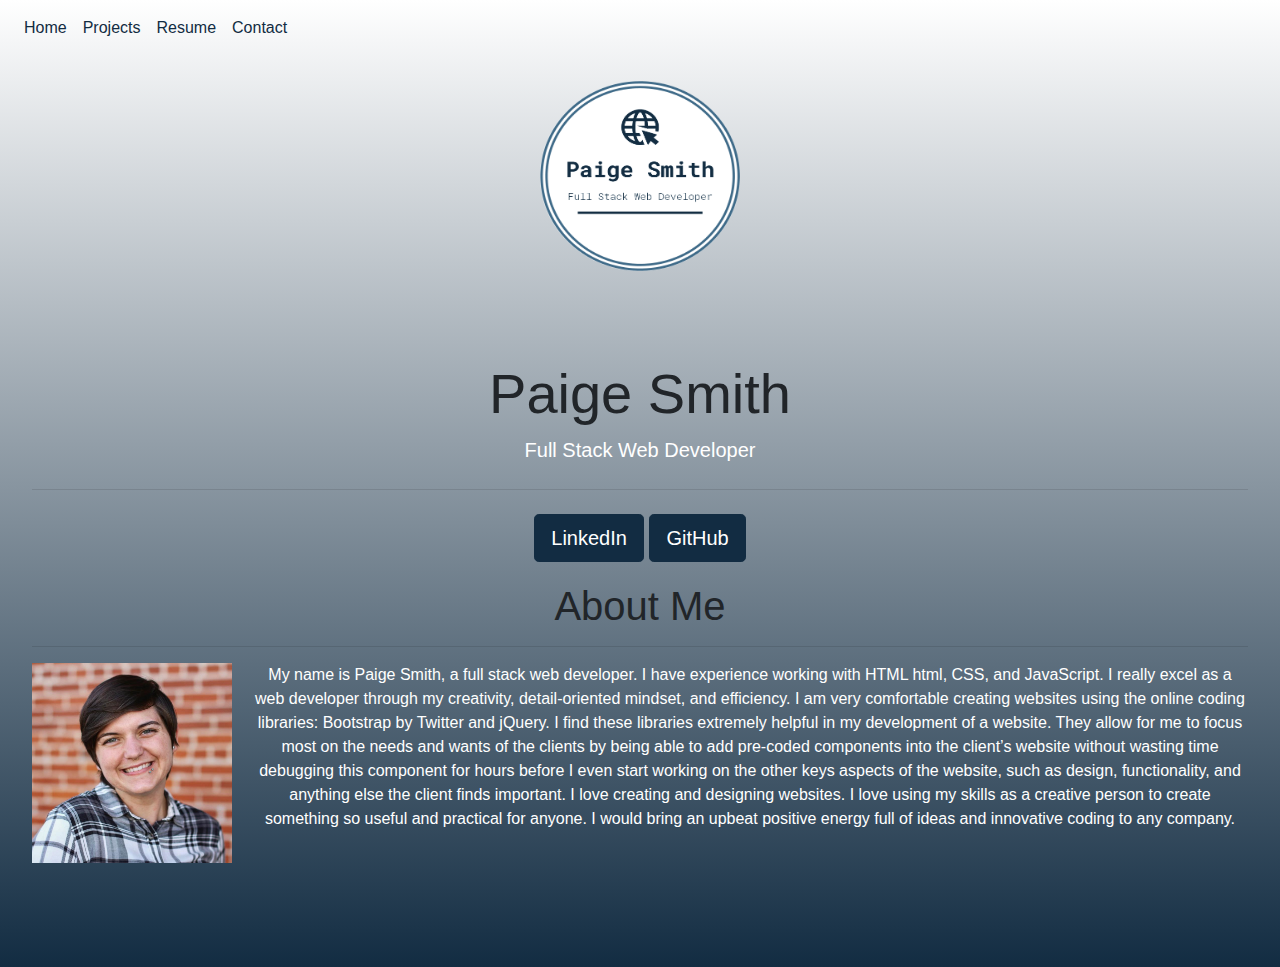
<file: index.html>
<!doctype html>
<html lang="en">

<head>
    <!-- Required meta tags -->
    <meta charset="utf-8">
    <meta name="viewport" content="width=device-width, initial-scale=1, shrink-to-fit=no">

    <!-- Bootstrap CSS -->
    <link rel="stylesheet" href="https://stackpath.bootstrapcdn.com/bootstrap/4.3.1/css/bootstrap.min.css"
        integrity="sha384-ggOyR0iXCbMQv3Xipma34MD+dH/1fQ784/j6cY/iJTQUOhcWr7x9JvoRxT2MZw1T" crossorigin="anonymous">
    <link rel="stylesheet" type="text/css" href="assets/style.css">

    <title>Paige's Portfolio</title>
</head>

<body>

    <!-- Add in a way so that when you click the "resume" button on the nav bar, then a modal pops up when my resume -->

    <!-- Add a way to have the nav bar centered, plus transparent & having equal space between each option-->

    <nav class="navbar navbar-expand-lg navbar-light bg-light">
        <button class="navbar-toggler" type="button" data-toggle="collapse" data-target="#navbarNavAltMarkup"
            aria-controls="navbarNavAltMarkup" aria-expanded="false" aria-label="Toggle navigation">
            <span class="navbar-toggler-icon"></span>
        </button>
        <div class="collapse navbar-collapse" id="navbarNavAltMarkup">
            <div class="navbar-nav">
                <a class="nav-item nav-link active" href="index.html">Home <span class="sr-only">(current)</span></a>
                <a class="nav-item nav-link" href="projects.html">Projects</a>
                <a class="nav-item nav-link" href="assets/Paige Resume Updated 3-12-18.pdf">Resume</a>
                <a class="nav-item nav-link" href="contact.html">Contact</a>
            </div>
        </div>
    </nav>

    <img src="assets/images/logo.png" alt="Paige Smith" class="logo">

    <div class="jumbotron">
        <h1 class="display-4">Paige Smith</h1>
        <p class="lead">Full Stack Web Developer</p>
        <hr class="my-4">
        <p class="lead">
            <a class="btn btn-primary btn-lg" href="https://www.linkedin.com/in/paige-smith-web-developer/"
                role="button">LinkedIn</a>
            <a class="btn btn-primary btn-lg" href="https://github.com/paigesmith3794" role="button">GitHub</a>
        </p>

        <article class="block">
            <h1 class="block-header">About Me</h1>
            <hr />
            <img src="assets/images/profilepic.jpg" alt="profile picture" id="about-image" />
            <p>My name is Paige Smith, a full stack web developer. I have experience working with HTML html,
                CSS, and JavaScript. I
                really excel as a web developer through my creativity, detail-oriented mindset, and
                efficiency.
                I am very comfortable
                creating websites using the online coding libraries: Bootstrap by Twitter and jQuery. I find
                these libraries extremely
                helpful in my development of a website. They allow for me to focus most on the needs and
                wants
                of the clients by being
                able to add pre-coded components into the client’s website without wasting time debugging
                this
                component for hours
                before I even start working on the other keys aspects of the website, such as design,
                functionality, and anything else
                the client finds important. I love creating and designing websites. I love using my skills
                as a
                creative person to
                create something so useful and practical for anyone. I would bring an upbeat positive energy
                full of ideas and
                innovative coding to any company.</p>
            <br />
        </article>
    </div>
    </section>
    </main>
    </div>




    <!-- Optional JavaScript -->
    <!-- jQuery first, then Popper.js, then Bootstrap JS -->
    <script src="https://code.jquery.com/jquery-3.3.1.slim.min.js"
        integrity="sha384-q8i/X+965DzO0rT7abK41JStQIAqVgRVzpbzo5smXKp4YfRvH+8abtTE1Pi6jizo"
        crossorigin="anonymous"></script>
    <script src="https://cdnjs.cloudflare.com/ajax/libs/popper.js/1.14.7/umd/popper.min.js"
        integrity="sha384-UO2eT0CpHqdSJQ6hJty5KVphtPhzWj9WO1clHTMGa3JDZwrnQq4sF86dIHNDz0W1"
        crossorigin="anonymous"></script>
    <script src="https://stackpath.bootstrapcdn.com/bootstrap/4.3.1/js/bootstrap.min.js"
        integrity="sha384-JjSmVgyd0p3pXB1rRibZUAYoIIy6OrQ6VrjIEaFf/nJGzIxFDsf4x0xIM+B07jRM"
        crossorigin="anonymous"></script>
</body>

</html>
</file>
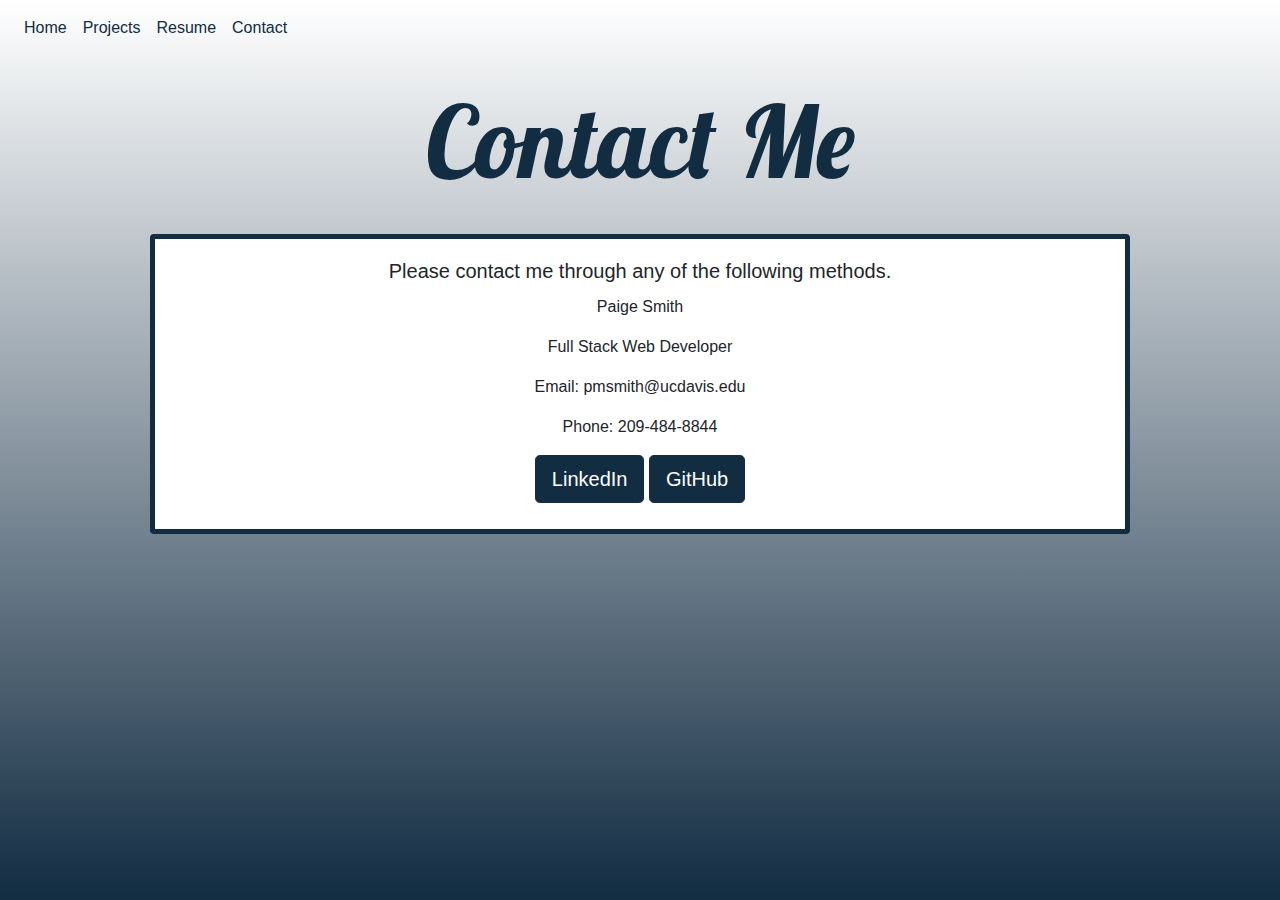
<file: contact.html>
<!doctype html>
<html lang="en">

<head>
    <!-- Required meta tags -->
    <meta charset="utf-8">
    <meta name="viewport" content="width=device-width, initial-scale=1, shrink-to-fit=no">

    <!-- Bootstrap CSS -->
    <link rel="stylesheet" href="https://stackpath.bootstrapcdn.com/bootstrap/4.3.1/css/bootstrap.min.css"
        integrity="sha384-ggOyR0iXCbMQv3Xipma34MD+dH/1fQ784/j6cY/iJTQUOhcWr7x9JvoRxT2MZw1T" crossorigin="anonymous">
    <link href="https://fonts.googleapis.com/css?family=Lobster" rel="stylesheet">
    <link rel="stylesheet" type="text/css" href="assets/contact.css">

    <title>Contact Me</title>
</head>

<body>

    <nav class="navbar navbar-expand-lg navbar-light bg-light">
        <button class="navbar-toggler" type="button" data-toggle="collapse" data-target="#navbarNavAltMarkup"
            aria-controls="navbarNavAltMarkup" aria-expanded="false" aria-label="Toggle navigation">
            <span class="navbar-toggler-icon"></span>
        </button>
        <div class="collapse navbar-collapse" id="navbarNavAltMarkup" style="background: transparent">
            <div class="navbar-nav">
                <a class="nav-item nav-link active" href="index.html">Home <span class="sr-only">(current)</span></a>
                <a class="nav-item nav-link" href="projects.html">Projects</a>
                <a class="nav-item nav-link" href="assets/Paige Resume Updated 3-12-18.pdf">Resume</a>
                <a class="nav-item nav-link" href="contact.html">Contact</a>
            </div>
        </div>
    </nav>

    <h1>Contact Me</h1>

    <div class="card">
        <div class="card-body">
            <h5 class="card-title">Please contact me through any of the following methods.</h5>
            <p>Paige Smith</p>
            <p>Full Stack Web Developer</p>
            <p>Email: pmsmith@ucdavis.edu</p>
            <p>Phone: 209-484-8844</p>
            <a class="btn btn-primary btn-lg" href="https://www.linkedin.com/in/paige-smith-web-developer/"
                role="button">LinkedIn</a>
            <a class="btn btn-primary btn-lg" href="https://github.com/paigesmith3794" role="button">GitHub</a>
        </div>
    </div>




    <!-- Optional JavaScript -->
    <!-- jQuery first, then Popper.js, then Bootstrap JS -->
    <script src="https://code.jquery.com/jquery-3.3.1.slim.min.js"
        integrity="sha384-q8i/X+965DzO0rT7abK41JStQIAqVgRVzpbzo5smXKp4YfRvH+8abtTE1Pi6jizo"
        crossorigin="anonymous"></script>
    <script src="https://cdnjs.cloudflare.com/ajax/libs/popper.js/1.14.7/umd/popper.min.js"
        integrity="sha384-UO2eT0CpHqdSJQ6hJty5KVphtPhzWj9WO1clHTMGa3JDZwrnQq4sF86dIHNDz0W1"
        crossorigin="anonymous"></script>
    <script src="https://stackpath.bootstrapcdn.com/bootstrap/4.3.1/js/bootstrap.min.js"
        integrity="sha384-JjSmVgyd0p3pXB1rRibZUAYoIIy6OrQ6VrjIEaFf/nJGzIxFDsf4x0xIM+B07jRM"
        crossorigin="anonymous"></script>
</body>

</html>
</file>
<file: assets/style.css>
/* CSS for index.html only */

html {
  background-image: linear-gradient(white, #122c42);
  background-position: left top;
  background-repeat: no-repeat;
  background-size: 100%;
}

.navbar {
  background-color: transparent !important;
}

h1 {
  margin-top: 20px;
}

.logo {
  width: 200px;
  height: 200px;
  padding-top: 5px;
  padding-bottom: 5px;
  background: transparent;
}

body {
  text-align: center;
  background-position: left top;
  background-repeat: no-repeat;
  background-size: 100%;
  height: 100%;
  background: transparent;
}

img {
  margin-top: 20px;
}

p {
  color: white;
}

.jumbotron {
  background: transparent;
  margin-top: 0px;
}

article {
  margin-top: 0px;
}

.navbar-light .navbar-nav .active > .nav-link,
.navbar-light .navbar-nav .nav-link.active,
.navbar-light .navbar-nav .nav-link.show,
.navbar-light .navbar-nav .show > .nav-link {
  color: #122c42;
}

.navbar-light .navbar-nav .nav-link {
  color: #122c42;
}

.navbar-nav {
  text-align: center;
}

.btn {
  background-color: #122c42;
  border-color: #122c42;
}

/* --- PAGE-SPECIFIC STYLES --- */
/* ABOUT-ME PAGE */
.about-me-header {
  /* Positioning */
  margin-bottom: 33px;
  font-family: Georgia, Times, "Times New Roman", serif;

  /* Typography */
  font-size: 32px;
  font-weight: bold;
  color: #4aaaa5;
}

#about-image {
  /* Positioning */
  float: left;

  /* Box-model */
  width: 200px;
  margin: 0 20px 10px 0;
}
/* END ABOUT-ME PAGE */
</file>
<file: assets/contact.css>
/* CSS for contact.html only */

html {
  background-image: linear-gradient(white, #122c42);
  background-position: left top;
  background-repeat: no-repeat;
  background-size: 100%;
  height: 100%;
}

.navbar {
  background-color: transparent !important;
}

body {
  background: transparent;
}

.card {
  margin-left: 150px;
  margin-right: 150px;
  height: 300px;
  border-color: #122c42;
  border-width: thick;
  text-align: center;
}

h1 {
  text-align: center;
  color: #122c42;
  font-family: "Lobster", cursive;
  font-size: 100px;
  background-image: transparent;
  padding-bottom: 25px;
  padding-top: 25px;
}

.btn {
  background-color: #122c42;
  border-color: #122c42;
}

.navbar-light .navbar-nav .active > .nav-link,
.navbar-light .navbar-nav .nav-link.active,
.navbar-light .navbar-nav .nav-link.show,
.navbar-light .navbar-nav .show > .nav-link {
  color: #122c42;
}

.navbar-light .navbar-nav .nav-link {
  color: #122c42;
}
</file>
